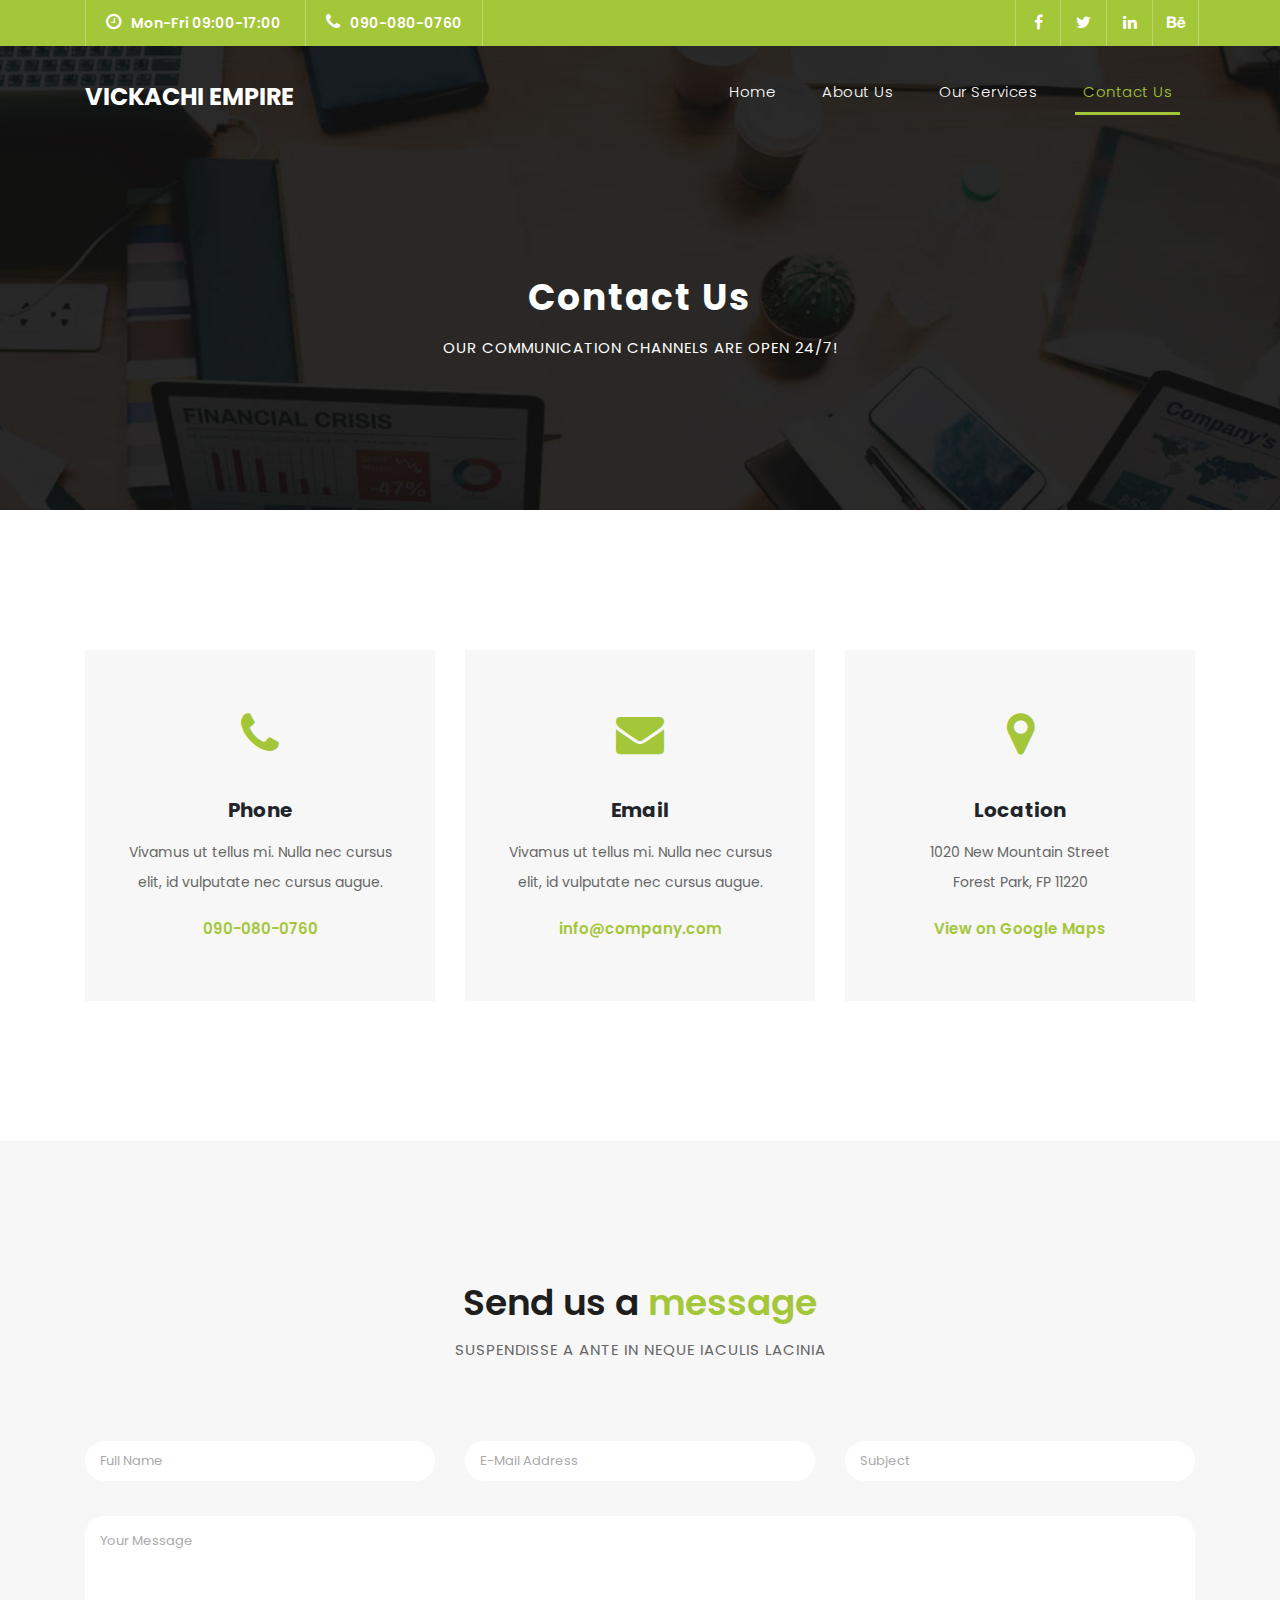
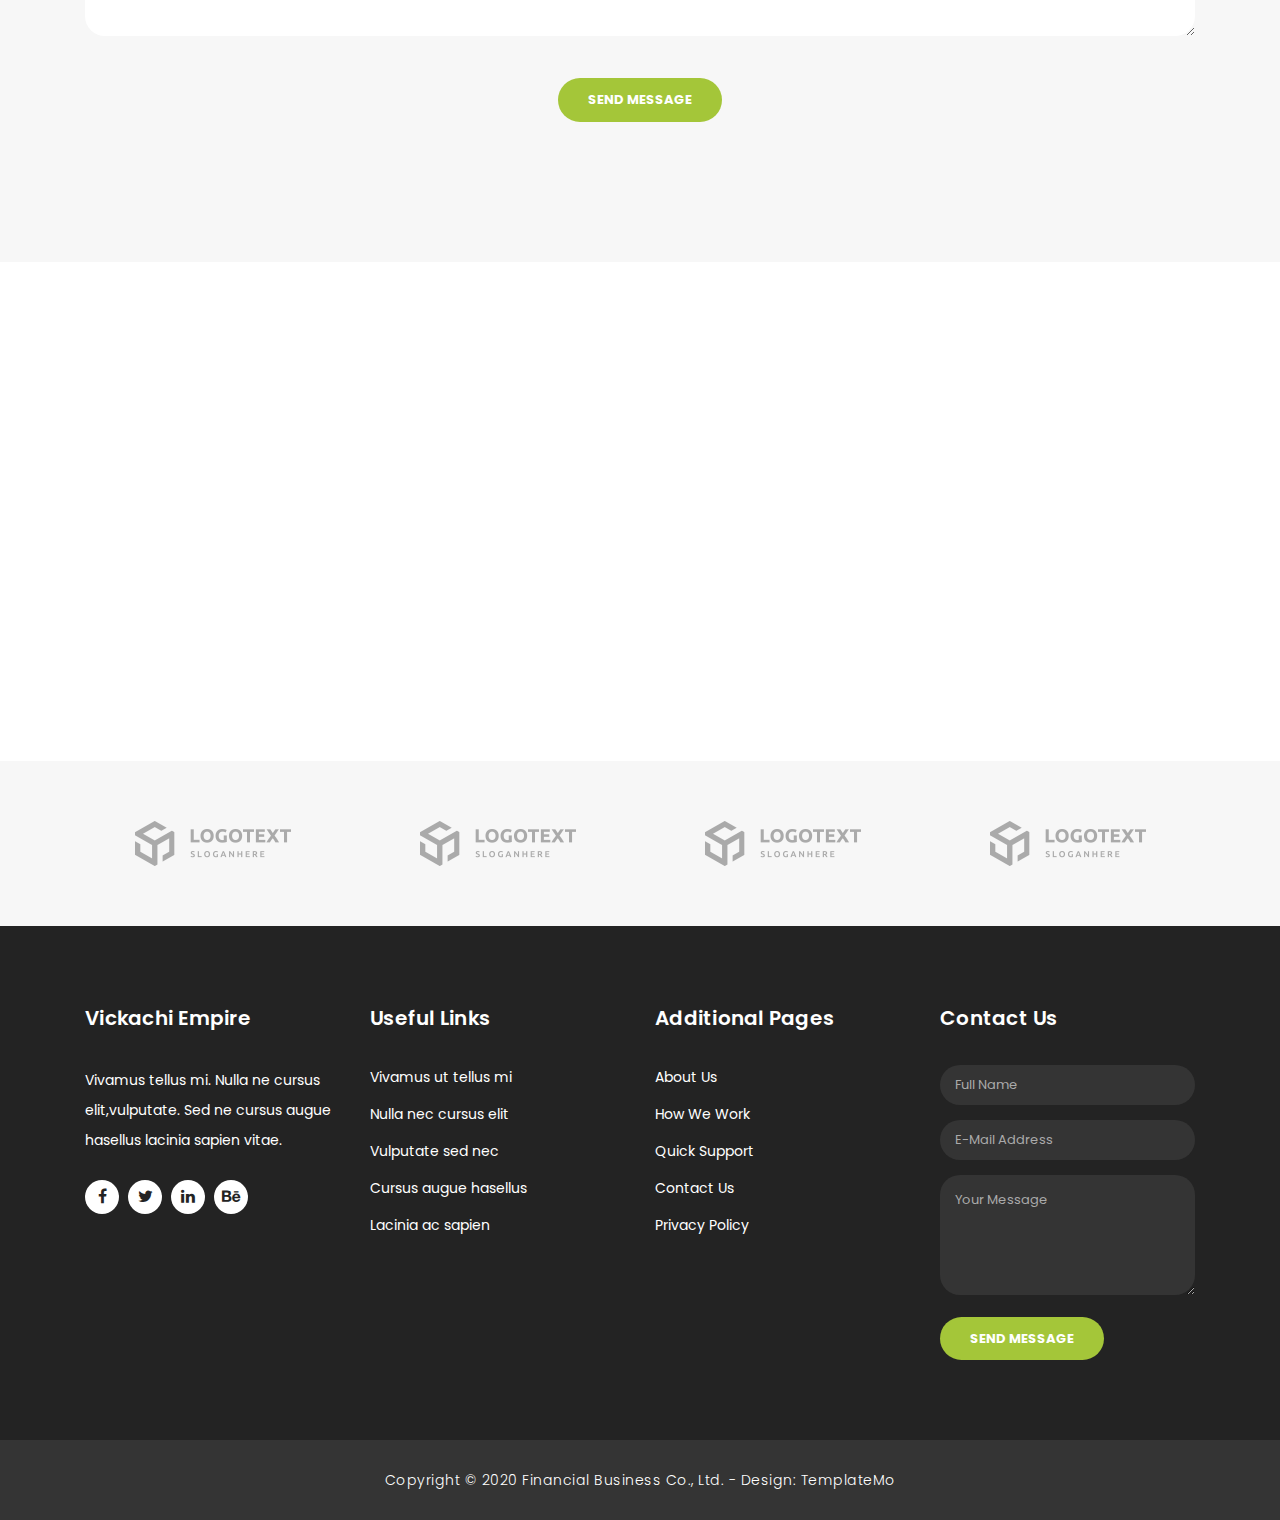
<file: contact.html>
<!DOCTYPE html>
<html lang="en">
  <head>
    <meta charset="utf-8" />
    <meta
      name="viewport"
      content="width=device-width, initial-scale=1, shrink-to-fit=no"
    />
    <meta name="description" content="" />
    <meta name="author" content="TemplateMo" />
    <link
      href="https://fonts.googleapis.com/css?family=Poppins:100,200,300,400,500,600,700,800,900&display=swap"
      rel="stylesheet"
    />

    <title>Vickachi Empire - Contact Page</title>

    <!-- Bootstrap core CSS -->
    <link href="vendor/bootstrap/css/bootstrap.min.css" rel="stylesheet" />

    <!-- Additional CSS Files -->
    <link rel="stylesheet" href="assets/css/fontawesome.css" />
    <link rel="stylesheet" href="assets/css/templatemo-finance-business.css" />
    <link rel="stylesheet" href="assets/css/owl.css" />
    <!--

Vickachi Empire TemplateMo

https://templatemo.com/tm-545-finance-business

-->
  </head>

  <body>
    <!-- ***** Preloader Start ***** -->
    <div id="preloader">
      <div class="jumper">
        <div></div>
        <div></div>
        <div></div>
      </div>
    </div>
    <!-- ***** Preloader End ***** -->

    <!-- Header -->
    <div class="sub-header">
      <div class="container">
        <div class="row">
          <div class="col-md-8 col-xs-12">
            <ul class="left-info">
              <li>
                <a href="#"><i class="fa fa-clock-o"></i>Mon-Fri 09:00-17:00</a>
              </li>
              <li>
                <a href="#"><i class="fa fa-phone"></i>090-080-0760</a>
              </li>
            </ul>
          </div>
          <div class="col-md-4">
            <ul class="right-icons">
              <li>
                <a href="#"><i class="fa fa-facebook"></i></a>
              </li>
              <li>
                <a href="#"><i class="fa fa-twitter"></i></a>
              </li>
              <li>
                <a href="#"><i class="fa fa-linkedin"></i></a>
              </li>
              <li>
                <a href="#"><i class="fa fa-behance"></i></a>
              </li>
            </ul>
          </div>
        </div>
      </div>
    </div>

    <header class="">
      <nav class="navbar navbar-expand-lg">
        <div class="container">
          <a class="navbar-brand" href="index.html"><h2>Vickachi Empire</h2></a>
          <button
            class="navbar-toggler"
            type="button"
            data-toggle="collapse"
            data-target="#navbarResponsive"
            aria-controls="navbarResponsive"
            aria-expanded="false"
            aria-label="Toggle navigation"
          >
            <span class="navbar-toggler-icon"></span>
          </button>
          <div class="collapse navbar-collapse" id="navbarResponsive">
            <ul class="navbar-nav ml-auto">
              <li class="nav-item">
                <a class="nav-link" href="index.html"
                  >Home
                  <span class="sr-only">(current)</span>
                </a>
              </li>
              <li class="nav-item">
                <a class="nav-link" href="about.html">About Us</a>
              </li>
              <li class="nav-item">
                <a class="nav-link" href="services.html">Our Services</a>
              </li>
              <li class="nav-item active">
                <a class="nav-link" href="contact.html">Contact Us</a>
              </li>
              <!-- <li class="nav-item">
                <a class="nav-link" href="one-page.html">One Page</a>
              </li> -->
            </ul>
          </div>
        </div>
      </nav>
    </header>

    <!-- Page Content -->
    <div class="page-heading header-text">
      <div class="container">
        <div class="row">
          <div class="col-md-12">
            <h1>Contact Us</h1>
            <span>Our communication channels are open 24/7!</span>
          </div>
        </div>
      </div>
    </div>

    <div class="contact-information">
      <div class="container">
        <div class="row">
          <div class="col-md-4">
            <div class="contact-item">
              <i class="fa fa-phone"></i>
              <h4>Phone</h4>
              <p>
                Vivamus ut tellus mi. Nulla nec cursus elit, id vulputate nec
                cursus augue.
              </p>
              <a href="#">090-080-0760</a>
            </div>
          </div>
          <div class="col-md-4">
            <div class="contact-item">
              <i class="fa fa-envelope"></i>
              <h4>Email</h4>
              <p>
                Vivamus ut tellus mi. Nulla nec cursus elit, id vulputate nec
                cursus augue.
              </p>
              <a href="#">info@company.com</a>
            </div>
          </div>
          <div class="col-md-4">
            <div class="contact-item">
              <i class="fa fa-map-marker"></i>
              <h4>Location</h4>
              <p>1020 New Mountain Street<br />Forest Park, FP 11220</p>
              <a href="#">View on Google Maps</a>
            </div>
          </div>
        </div>
      </div>
    </div>

    <div class="callback-form contact-us">
      <div class="container">
        <div class="row">
          <div class="col-md-12">
            <div class="section-heading">
              <h2>Send us a <em>message</em></h2>
              <span>Suspendisse a ante in neque iaculis lacinia</span>
            </div>
          </div>
          <div class="col-md-12">
            <div class="contact-form">
              <form id="contact" action="" method="get">
                <div class="row">
                  <div class="col-lg-4 col-md-12 col-sm-12">
                    <fieldset>
                      <input
                        name="name"
                        type="text"
                        class="form-control"
                        id="name"
                        placeholder="Full Name"
                        required=""
                      />
                    </fieldset>
                  </div>
                  <div class="col-lg-4 col-md-12 col-sm-12">
                    <fieldset>
                      <input
                        name="email"
                        type="text"
                        class="form-control"
                        id="email"
                        pattern="[^ @]*@[^ @]*"
                        placeholder="E-Mail Address"
                        required=""
                      />
                    </fieldset>
                  </div>
                  <div class="col-lg-4 col-md-12 col-sm-12">
                    <fieldset>
                      <input
                        name="subject"
                        type="text"
                        class="form-control"
                        id="subject"
                        placeholder="Subject"
                        required=""
                      />
                    </fieldset>
                  </div>
                  <div class="col-lg-12">
                    <fieldset>
                      <textarea
                        name="message"
                        rows="6"
                        class="form-control"
                        id="message"
                        placeholder="Your Message"
                        required=""
                      ></textarea>
                    </fieldset>
                  </div>
                  <div class="col-lg-12">
                    <fieldset>
                      <button
                        type="submit"
                        id="form-submit"
                        class="filled-button"
                      >
                        Send Message
                      </button>
                    </fieldset>
                  </div>
                </div>
              </form>
            </div>
          </div>
        </div>
      </div>
    </div>

    <div id="map">
      <!-- How to change your own map point
	1. Go to Google Maps
	2. Click on your location point
	3. Click "Share" and choose "Embed map" tab
	4. Copy only URL and paste it within the src="" field below
-->
      <iframe
        src="https://maps.google.com/maps?q=Av.+Lúcio+Costa,+Rio+de+Janeiro+-+RJ,+Brazil&t=&z=13&ie=UTF8&iwloc=&output=embed"
        width="100%"
        height="500px"
        frameborder="0"
        style="border: 0"
        allowfullscreen
      ></iframe>
    </div>

    <div class="partners contact-partners">
      <div class="container">
        <div class="row">
          <div class="col-md-12">
            <div class="owl-partners owl-carousel">
              <div class="partner-item">
                <img src="assets/images/client-01.png" alt="" />
              </div>
            </div>
          </div>
        </div>
      </div>
    </div>

    <!-- Footer Starts Here -->
    <footer>
      <div class="container">
        <div class="row">
          <div class="col-md-3 footer-item">
            <h4>Vickachi Empire</h4>
            <p>
              Vivamus tellus mi. Nulla ne cursus elit,vulputate. Sed ne cursus
              augue hasellus lacinia sapien vitae.
            </p>
            <ul class="social-icons">
              <li>
                <a
                  rel="nofollow"
                  href="https://fb.com/templatemo"
                  target="_blank"
                  ><i class="fa fa-facebook"></i
                ></a>
              </li>
              <li>
                <a href="#"><i class="fa fa-twitter"></i></a>
              </li>
              <li>
                <a href="#"><i class="fa fa-linkedin"></i></a>
              </li>
              <li>
                <a href="#"><i class="fa fa-behance"></i></a>
              </li>
            </ul>
          </div>
          <div class="col-md-3 footer-item">
            <h4>Useful Links</h4>
            <ul class="menu-list">
              <li><a href="#">Vivamus ut tellus mi</a></li>
              <li><a href="#">Nulla nec cursus elit</a></li>
              <li><a href="#">Vulputate sed nec</a></li>
              <li><a href="#">Cursus augue hasellus</a></li>
              <li><a href="#">Lacinia ac sapien</a></li>
            </ul>
          </div>
          <div class="col-md-3 footer-item">
            <h4>Additional Pages</h4>
            <ul class="menu-list">
              <li><a href="#">About Us</a></li>
              <li><a href="#">How We Work</a></li>
              <li><a href="#">Quick Support</a></li>
              <li><a href="#">Contact Us</a></li>
              <li><a href="#">Privacy Policy</a></li>
            </ul>
          </div>
          <div class="col-md-3 footer-item last-item">
            <h4>Contact Us</h4>
            <div class="contact-form">
              <form id="contact footer-contact" action="" method="post">
                <div class="row">
                  <div class="col-lg-12 col-md-12 col-sm-12">
                    <fieldset>
                      <input
                        name="name"
                        type="text"
                        class="form-control"
                        id="name"
                        placeholder="Full Name"
                        required=""
                      />
                    </fieldset>
                  </div>
                  <div class="col-lg-12 col-md-12 col-sm-12">
                    <fieldset>
                      <input
                        name="email"
                        type="text"
                        class="form-control"
                        id="email"
                        pattern="[^ @]*@[^ @]*"
                        placeholder="E-Mail Address"
                        required=""
                      />
                    </fieldset>
                  </div>
                  <div class="col-lg-12">
                    <fieldset>
                      <textarea
                        name="message"
                        rows="6"
                        class="form-control"
                        id="message"
                        placeholder="Your Message"
                        required=""
                      ></textarea>
                    </fieldset>
                  </div>
                  <div class="col-lg-12">
                    <fieldset>
                      <button
                        type="submit"
                        id="form-submit"
                        class="filled-button"
                      >
                        Send Message
                      </button>
                    </fieldset>
                  </div>
                </div>
              </form>
            </div>
          </div>
        </div>
      </div>
    </footer>

    <div class="sub-footer">
      <div class="container">
        <div class="row">
          <div class="col-md-12">
            <p>
              Copyright &copy; 2020 Financial Business Co., Ltd. - Design:
              <a
                rel="nofollow noopener"
                href="https://templatemo.com"
                target="_blank"
                >TemplateMo</a
              >
            </p>
          </div>
        </div>
      </div>
    </div>

    <!-- Bootstrap core JavaScript -->
    <script src="vendor/jquery/jquery.min.js"></script>
    <script src="vendor/bootstrap/js/bootstrap.bundle.min.js"></script>

    <!-- Additional Scripts -->
    <script src="assets/js/custom.js"></script>
    <script src="assets/js/owl.js"></script>
    <script src="assets/js/slick.js"></script>
    <script src="assets/js/accordions.js"></script>

    <script language="text/Javascript">
      cleared[0] = cleared[1] = cleared[2] = 0; //set a cleared flag for each field
      function clearField(t) {
        //declaring the array outside of the
        if (!cleared[t.id]) {
          // function makes it static and global
          cleared[t.id] = 1; // you could use true and false, but that's more typing
          t.value = ""; // with more chance of typos
          t.style.color = "#fff";
        }
      }
    </script>
  </body>
</html>
</file>
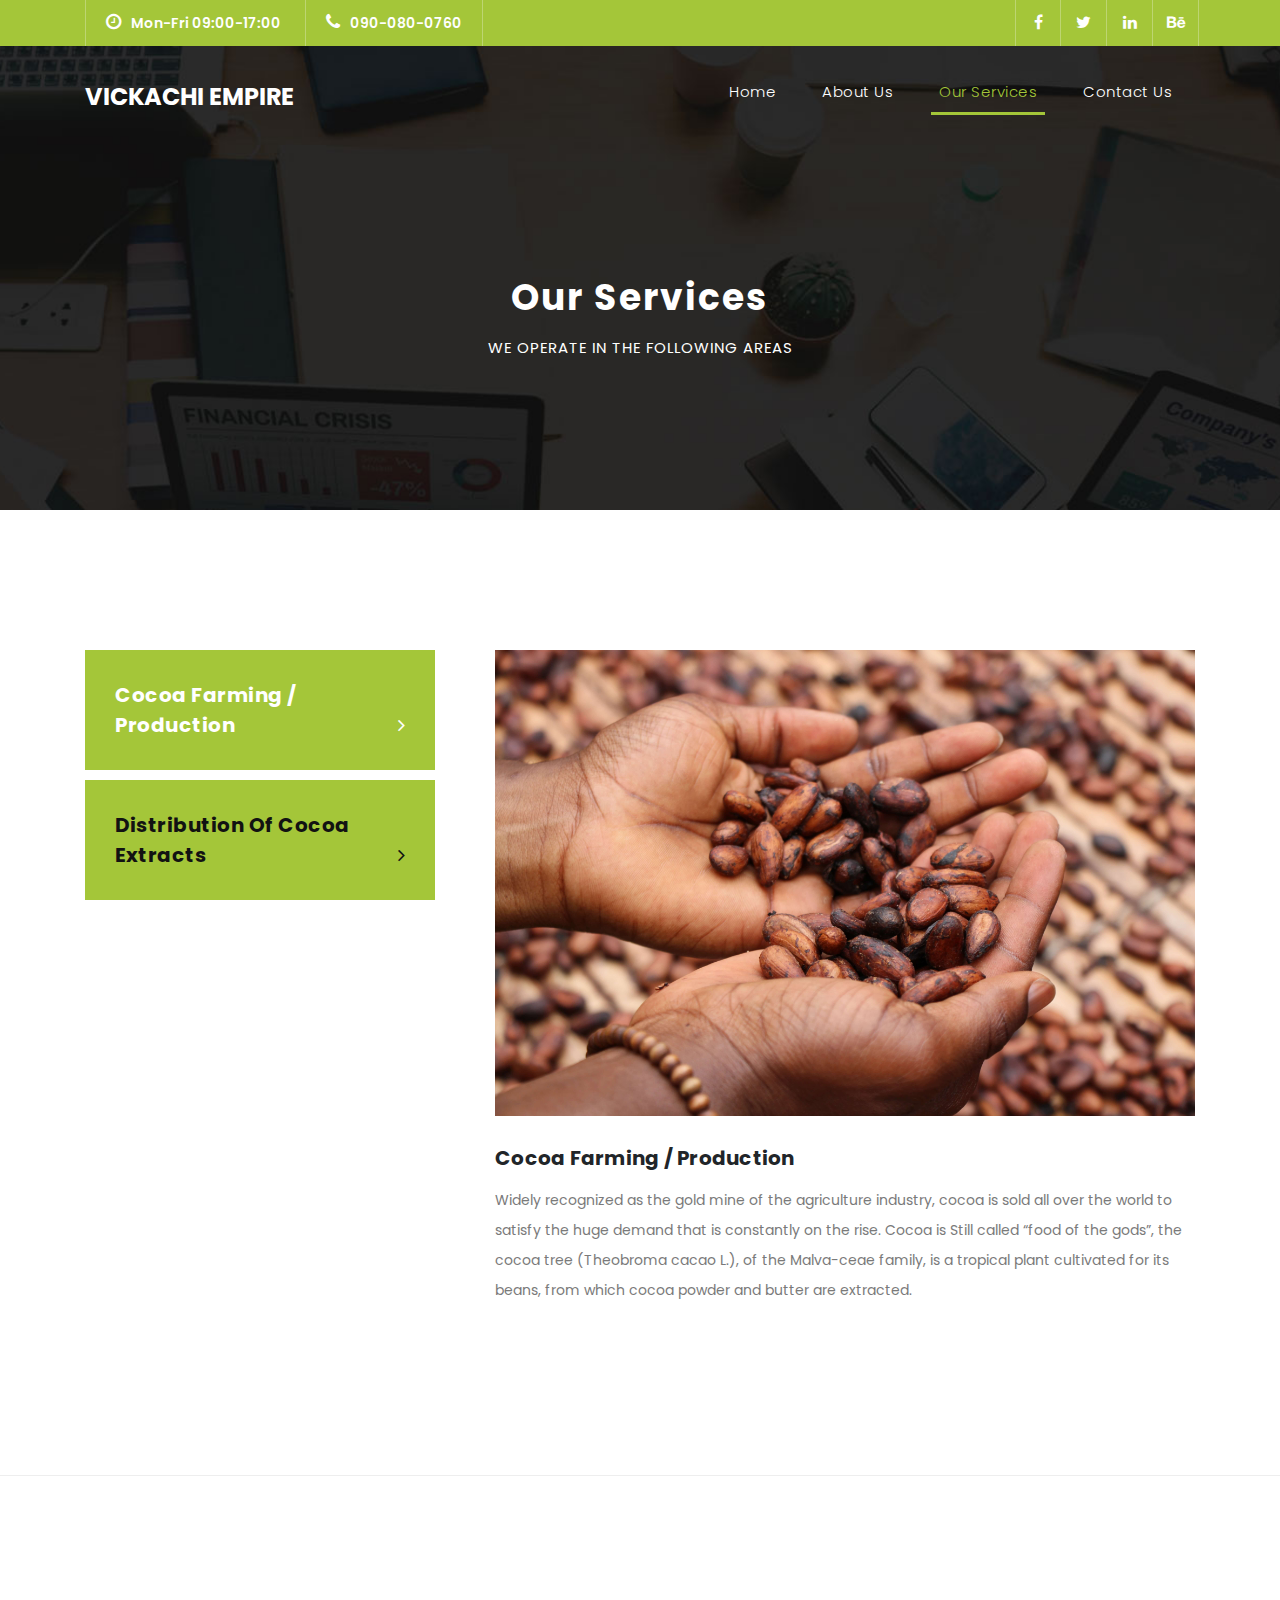
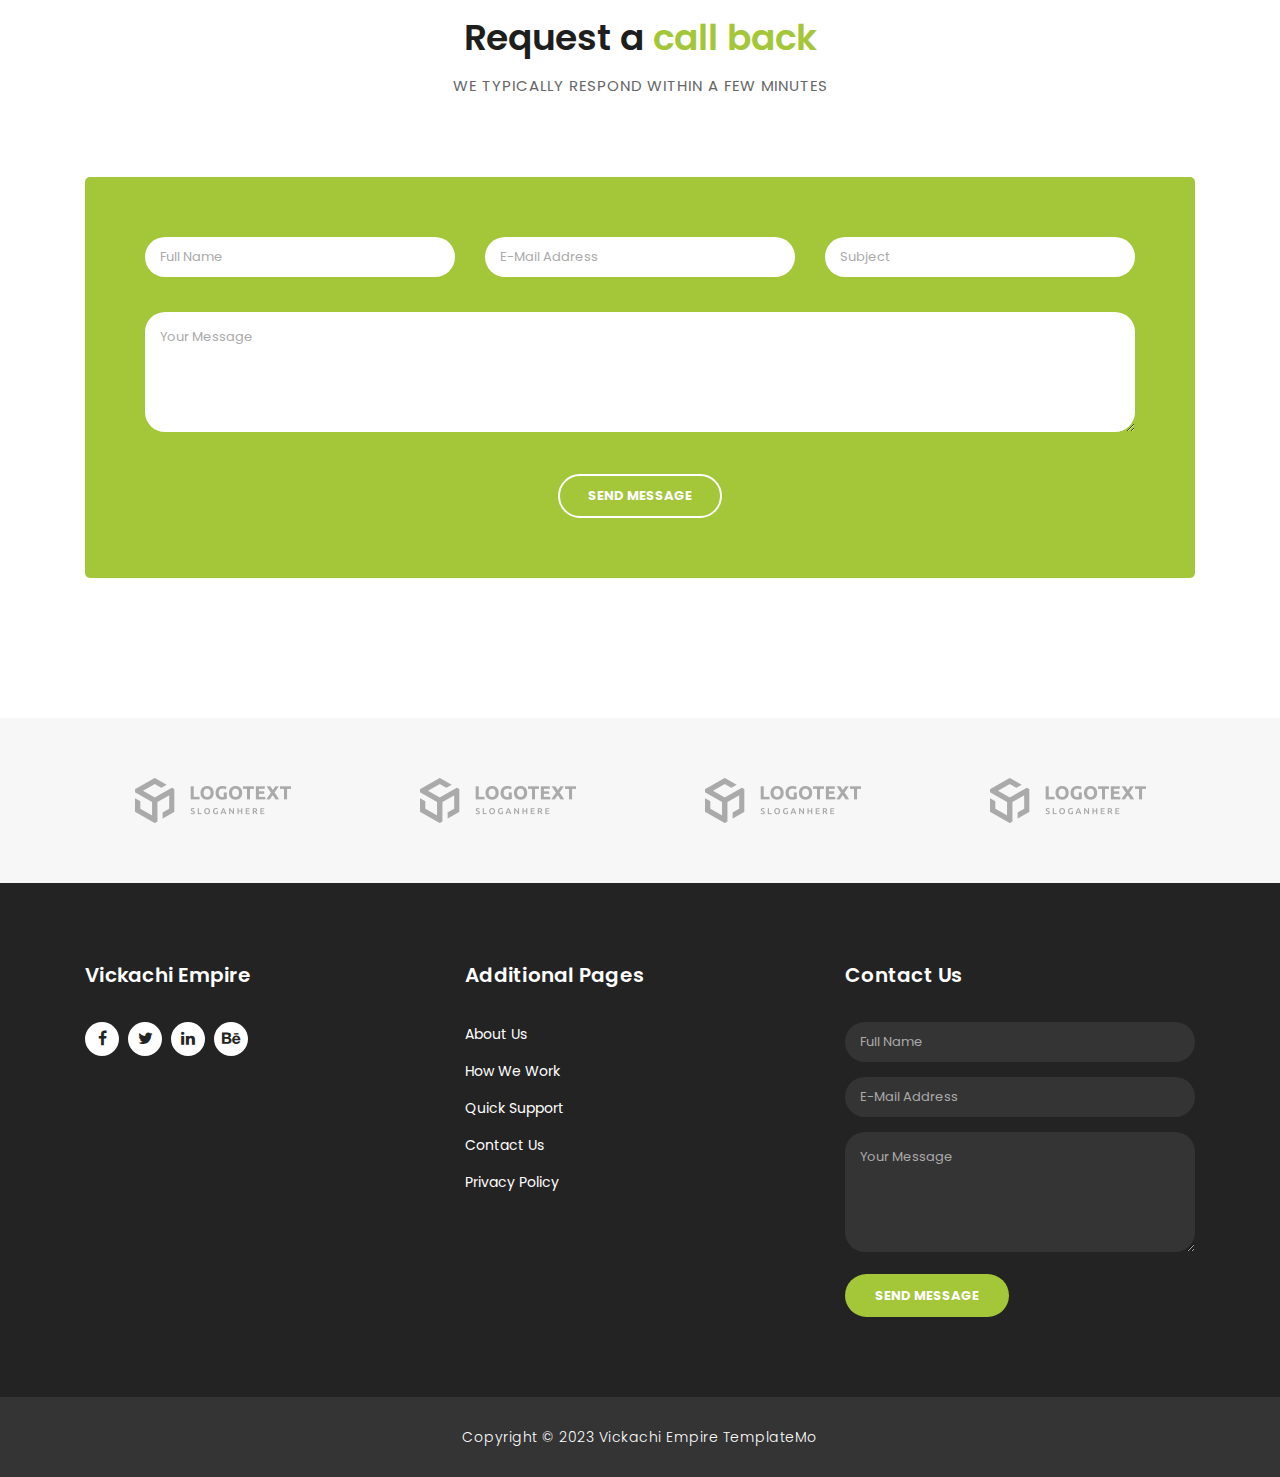
<file: services.html>
<!DOCTYPE html>
<html lang="en">
  <head>
    <meta charset="utf-8" />
    <meta
      name="viewport"
      content="width=device-width, initial-scale=1, shrink-to-fit=no"
    />
    <meta name="description" content="" />
    <meta name="author" content="TemplateMo" />
    <link
      href="https://fonts.googleapis.com/css?family=Poppins:100,200,300,400,500,600,700,800,900&display=swap"
      rel="stylesheet"
    />

    <title>Vickachi Empire - Services</title>

    <!-- Bootstrap core CSS -->
    <link href="vendor/bootstrap/css/bootstrap.min.css" rel="stylesheet" />

    <!-- Additional CSS Files -->
    <link rel="stylesheet" href="assets/css/fontawesome.css" />
    <link rel="stylesheet" href="assets/css/templatemo-finance-business.css" />
    <link rel="stylesheet" href="assets/css/owl.css" />
    <!--

Vickachi Empire TemplateMo

https://templatemo.com/tm-545-finance-business

-->
  </head>

  <body>
    <!-- ***** Preloader Start ***** -->
    <div id="preloader">
      <div class="jumper">
        <div></div>
        <div></div>
        <div></div>
      </div>
    </div>
    <!-- ***** Preloader End ***** -->

    <!-- Header -->
    <div class="sub-header">
      <div class="container">
        <div class="row">
          <div class="col-md-8 col-xs-12">
            <ul class="left-info">
              <li>
                <a href="#"><i class="fa fa-clock-o"></i>Mon-Fri 09:00-17:00</a>
              </li>
              <li>
                <a href="#"><i class="fa fa-phone"></i>090-080-0760</a>
              </li>
            </ul>
          </div>
          <div class="col-md-4">
            <ul class="right-icons">
              <li>
                <a href="#"><i class="fa fa-facebook"></i></a>
              </li>
              <li>
                <a href="#"><i class="fa fa-twitter"></i></a>
              </li>
              <li>
                <a href="#"><i class="fa fa-linkedin"></i></a>
              </li>
              <li>
                <a href="#"><i class="fa fa-behance"></i></a>
              </li>
            </ul>
          </div>
        </div>
      </div>
    </div>

    <header class="">
      <nav class="navbar navbar-expand-lg">
        <div class="container">
          <a class="navbar-brand" href="index.html"><h2>Vickachi Empire</h2></a>
          <button
            class="navbar-toggler"
            type="button"
            data-toggle="collapse"
            data-target="#navbarResponsive"
            aria-controls="navbarResponsive"
            aria-expanded="false"
            aria-label="Toggle navigation"
          >
            <span class="navbar-toggler-icon"></span>
          </button>
          <div class="collapse navbar-collapse" id="navbarResponsive">
            <ul class="navbar-nav ml-auto">
              <li class="nav-item">
                <a class="nav-link" href="index.html"
                  >Home
                  <span class="sr-only">(current)</span>
                </a>
              </li>
              <li class="nav-item">
                <a class="nav-link" href="about.html">About Us</a>
              </li>
              <li class="nav-item active">
                <a class="nav-link" href="services.html">Our Services</a>
              </li>
              <li class="nav-item">
                <a class="nav-link" href="contact.html">Contact Us</a>
              </li>
              <!-- <li class="nav-item">
                <a class="nav-link" href="one-page.html">One Page</a>
              </li> -->
            </ul>
          </div>
        </div>
      </nav>
    </header>

    <!-- Page Content -->
    <div class="page-heading header-text">
      <div class="container">
        <div class="row">
          <div class="col-md-12">
            <h1>Our Services</h1>
            <span>We operate in the following areas</span>
          </div>
        </div>
      </div>
    </div>

    <div class="single-services">
      <div class="container">
        <div class="row" id="tabs">
          <div class="col-md-4">
            <ul>
              <li>
                <a href="#tabs-1"
                  >Cocoa Farming / Production<i class="fa fa-angle-right"></i
                ></a>
              </li>
              <li>
                <a href="#tabs-2">
                  Distribution of Cocoa extracts<i class="fa fa-angle-right"></i
                ></a>
              </li>
            </ul>
          </div>
          <div class="col-md-8">
            <section class="tabs-content">
              <article id="tabs-1">
                <img src="assets/img/hero-1.jpg" alt="" />
                <h4>Cocoa Farming / Production</h4>
                <p>
                  Widely recognized as the gold mine of the agriculture
                  industry, cocoa is sold all over the world to satisfy the huge
                  demand that is constantly on the rise. Cocoa is Still called
                  “food of the gods”, the cocoa tree (Theobroma cacao L.), of
                  the Malva-ceae family, is a tropical plant cultivated for its
                  beans, from which cocoa powder and butter are extracted.
                  <br /><br />
                </p>
              </article>
              <article id="tabs-2">
                <img src="assets/img/services-3.jpg" alt="" />
                <h4>Cocoa Distribution both locally and through exportation</h4>
                <p>
                  Vic-kachi empire business ventures is going to operate a
                  standard and licensed cocoa export whose product will not only
                  be sold in Nigeria but also globally to countries like neither
                  land, Europe, America etc.... We are in the cocoa export line
                  of business to make profits and also to give our business
                  partners value for their money and we are going to do all that
                  is permitted by the law of the federal republic of Nigeria to
                  achieve our corporate goals.
                  <br /><br />Our product is simply cocoa bean; we are in the
                  cocoa bean exportation line of business to produce quality
                  cocoa in commercial quantities for manufacturing companies
                  that are into the production of chocolate products, skin care
                  products, health products and repellants et al.
                </p>
              </article>
            </section>
          </div>
        </div>
      </div>
    </div>

    <div class="callback-form callback-services">
      <div class="container">
        <div class="row">
          <div class="col-md-12">
            <div class="section-heading">
              <h2>Request a <em>call back</em></h2>
              <span>We typically respond within a few minutes</span>
            </div>
          </div>
          <div class="col-md-12">
            <div class="contact-form">
              <form id="contact" action="" method="post">
                <div class="row">
                  <div class="col-lg-4 col-md-12 col-sm-12">
                    <fieldset>
                      <input
                        name="name"
                        type="text"
                        class="form-control"
                        id="name"
                        placeholder="Full Name"
                        required=""
                      />
                    </fieldset>
                  </div>
                  <div class="col-lg-4 col-md-12 col-sm-12">
                    <fieldset>
                      <input
                        name="email"
                        type="text"
                        class="form-control"
                        id="email"
                        pattern="[^ @]*@[^ @]*"
                        placeholder="E-Mail Address"
                        required=""
                      />
                    </fieldset>
                  </div>
                  <div class="col-lg-4 col-md-12 col-sm-12">
                    <fieldset>
                      <input
                        name="subject"
                        type="text"
                        class="form-control"
                        id="subject"
                        placeholder="Subject"
                        required=""
                      />
                    </fieldset>
                  </div>
                  <div class="col-lg-12">
                    <fieldset>
                      <textarea
                        name="message"
                        rows="6"
                        class="form-control"
                        id="message"
                        placeholder="Your Message"
                        required=""
                      ></textarea>
                    </fieldset>
                  </div>
                  <div class="col-lg-12">
                    <fieldset>
                      <button
                        type="submit"
                        id="form-submit"
                        class="border-button"
                      >
                        Send Message
                      </button>
                    </fieldset>
                  </div>
                </div>
              </form>
            </div>
          </div>
        </div>
      </div>
    </div>

    <div class="partners">
      <div class="container">
        <div class="row">
          <div class="col-md-12">
            <div class="owl-partners owl-carousel">
              <div class="partner-item">
                <img src="assets/images/client-01.png" alt="" />
              </div>
            </div>
          </div>
        </div>
      </div>
    </div>

    <!-- Footer Starts Here -->
    <footer>
      <div class="container">
        <div class="row">
          <div class="col-md-4 footer-item">
            <h4>Vickachi Empire</h4>

            <ul class="social-icons">
              <li>
                <a
                  rel="nofollow"
                  href="https://fb.com/templatemo"
                  target="_blank"
                  ><i class="fa fa-facebook"></i
                ></a>
              </li>
              <li>
                <a href="#"><i class="fa fa-twitter"></i></a>
              </li>
              <li>
                <a href="#"><i class="fa fa-linkedin"></i></a>
              </li>
              <li>
                <a href="#"><i class="fa fa-behance"></i></a>
              </li>
            </ul>
          </div>

          <div class="col-md-4 footer-item">
            <h4>Additional Pages</h4>
            <ul class="menu-list">
              <li><a href="#">About Us</a></li>
              <li><a href="#">How We Work</a></li>
              <li><a href="#">Quick Support</a></li>
              <li><a href="#">Contact Us</a></li>
              <li><a href="#">Privacy Policy</a></li>
            </ul>
          </div>
          <div class="col-md-4 footer-item last-item">
            <h4>Contact Us</h4>
            <div class="contact-form">
              <form id="contact footer-contact" action="" method="post">
                <div class="row">
                  <div class="col-lg-12 col-md-12 col-sm-12">
                    <fieldset>
                      <input
                        name="name"
                        type="text"
                        class="form-control"
                        id="name"
                        placeholder="Full Name"
                        required=""
                      />
                    </fieldset>
                  </div>
                  <div class="col-lg-12 col-md-12 col-sm-12">
                    <fieldset>
                      <input
                        name="email"
                        type="text"
                        class="form-control"
                        id="email"
                        pattern="[^ @]*@[^ @]*"
                        placeholder="E-Mail Address"
                        required=""
                      />
                    </fieldset>
                  </div>
                  <div class="col-lg-12">
                    <fieldset>
                      <textarea
                        name="message"
                        rows="6"
                        class="form-control"
                        id="message"
                        placeholder="Your Message"
                        required=""
                      ></textarea>
                    </fieldset>
                  </div>
                  <div class="col-lg-12">
                    <fieldset>
                      <button
                        type="submit"
                        id="form-submit"
                        class="filled-button"
                      >
                        Send Message
                      </button>
                    </fieldset>
                  </div>
                </div>
              </form>
            </div>
          </div>
        </div>
      </div>
    </footer>

    <div class="sub-footer">
      <div class="container">
        <div class="row">
          <div class="col-md-12">
            <p>
              Copyright &copy; 2023 Vickachi Empire
              <a
                rel="nofollow noopener"
                href="https://templatemo.com"
                target="_blank"
                >TemplateMo</a
              >
            </p>
          </div>
        </div>
      </div>
    </div>

    <!-- Bootstrap core JavaScript -->
    <script src="vendor/jquery/jquery.min.js"></script>
    <script src="vendor/bootstrap/js/bootstrap.bundle.min.js"></script>

    <!-- Additional Scripts -->
    <script src="assets/js/custom.js"></script>
    <script src="assets/js/owl.js"></script>
    <script src="assets/js/slick.js"></script>
    <script src="assets/js/accordions.js"></script>

    <script language="text/Javascript">
      cleared[0] = cleared[1] = cleared[2] = 0; //set a cleared flag for each field
      function clearField(t) {
        //declaring the array outside of the
        if (!cleared[t.id]) {
          // function makes it static and global
          cleared[t.id] = 1; // you could use true and false, but that's more typing
          t.value = ""; // with more chance of typos
          t.style.color = "#fff";
        }
      }
    </script>
  </body>
</html>
</file>
<file: assets/css/templatemo-finance-business.css>
/* 

TemplateMo - Vickachi Empire

https://templatemo.com/tm-545-finance-business

*/

body {
  font-family: "Poppins", sans-serif;
  overflow-x: hidden;
  text-rendering: optimizeLegibility;
  -webkit-font-smoothing: antialiased;
  -moz-osx-font-smoothing: grayscale;
}
p {
  margin-bottom: 0px;
  font-size: 14px;
  color: #666666;
  line-height: 30px;
}
a {
  text-decoration: none !important;
}
ul {
  padding: 0;
  margin: 0;
  list-style: none;
}

h1,
h2,
h3,
h4,
h5,
h6 {
  margin: 0px;
}

a.filled-button {
  background-color: #a4c639;
  color: #fff;
  font-size: 13px;
  text-transform: uppercase;
  font-weight: 700;
  padding: 12px 30px;
  border-radius: 30px;
  display: inline-block;
  transition: all 0.3s;
}

a.filled-button:hover {
  background-color: #fff;
  color: #a4c639;
}

a.border-button {
  background-color: transparent;
  color: #fff;
  border: 2px solid #fff;
  font-size: 13px;
  text-transform: uppercase;
  font-weight: 700;
  padding: 10px 28px;
  border-radius: 30px;
  display: inline-block;
  transition: all 0.3s;
}

a.border-button:hover {
  background-color: #fff;
  color: #a4c639;
}

.section-heading {
  text-align: center;
  margin-bottom: 80px;
}

.section-heading h2 {
  font-size: 36px;
  font-weight: 600;
  color: #1e1e1e;
}

.section-heading em {
  font-style: normal;
  color: #a4c639;
}

.section-heading span {
  display: block;
  margin-top: 15px;
  text-transform: uppercase;
  font-size: 15px;
  color: #666;
  letter-spacing: 1px;
}

#preloader {
  overflow: hidden;
  background: #a4c639;
  left: 0;
  right: 0;
  top: 0;
  bottom: 0;
  position: fixed;
  z-index: 9999999;
  color: #fff;
}

#preloader .jumper {
  left: 0;
  top: 0;
  right: 0;
  bottom: 0;
  display: block;
  position: absolute;
  margin: auto;
  width: 50px;
  height: 50px;
}

#preloader .jumper > div {
  background-color: #fff;
  width: 10px;
  height: 10px;
  border-radius: 100%;
  -webkit-animation-fill-mode: both;
  animation-fill-mode: both;
  position: absolute;
  opacity: 0;
  width: 50px;
  height: 50px;
  -webkit-animation: jumper 1s 0s linear infinite;
  animation: jumper 1s 0s linear infinite;
}

#preloader .jumper > div:nth-child(2) {
  -webkit-animation-delay: 0.33333s;
  animation-delay: 0.33333s;
}

#preloader .jumper > div:nth-child(3) {
  -webkit-animation-delay: 0.66666s;
  animation-delay: 0.66666s;
}

@-webkit-keyframes jumper {
  0% {
    opacity: 0;
    -webkit-transform: scale(0);
    transform: scale(0);
  }
  5% {
    opacity: 1;
  }
  100% {
    -webkit-transform: scale(1);
    transform: scale(1);
    opacity: 0;
  }
}

@keyframes jumper {
  0% {
    opacity: 0;
    -webkit-transform: scale(0);
    transform: scale(0);
  }
  5% {
    opacity: 1;
  }
  100% {
    opacity: 0;
  }
}

/* Sub Header Style */

.sub-header {
  background-color: #a4c639;
  height: 46px;
  line-height: 46px;
}

.sub-header ul li {
  display: inline-block;
}

.sub-header ul.left-info li {
  border-left: 1px solid rgba(250, 250, 250, 0.3);
  padding: 0px 20px;
}

.sub-header ul.left-info li:last-child {
  border-right: 1px solid rgba(250, 250, 250, 0.3);
}

.sub-header ul.left-info li i {
  margin-right: 10px;
  font-size: 18px;
}

.sub-header ul.left-info li a {
  color: #fff;
  font-size: 14px;
  font-weight: 600;
}

.sub-header ul.right-icons {
  float: right;
}

.sub-header ul.right-icons li {
  margin-right: -4px;
  width: 46px;
  display: inline-block;
  text-align: center;
  border-right: 1px solid rgba(250, 250, 250, 0.3);
}

.sub-header ul.right-icons li:first-child {
  border-left: 1px solid rgba(250, 250, 250, 0.3);
}

.sub-header ul.right-icons li a {
  color: #fff;
  transition: all 0.3s;
}

.sub-header ul.right-icons li a:hover {
  opacity: 0.75;
}

/* Header Style */
header {
  position: absolute;
  z-index: 99999;
  width: 100%;
  background-color: transparent !important;
  height: 80px;
  -webkit-transition: all 0.3s ease-in-out 0s;
  -moz-transition: all 0.3s ease-in-out 0s;
  -o-transition: all 0.3s ease-in-out 0s;
  transition: all 0.3s ease-in-out 0s;
}
header .navbar {
  padding: 20px 0px;
}
.background-header .navbar {
  padding: 10px 0px;
}
.background-header {
  top: 0;
  position: fixed;
  background-color: #fff !important;
  box-shadow: 0px 1px 10px rgba(0, 0, 0, 0.1);
}
.background-header .navbar-brand h2 {
  color: #a4c639 !important;
}
.background-header .navbar-nav a.nav-link {
  color: #1e1e1e !important;
}
.background-header .navbar-nav .nav-link:hover,
.background-header .navbar-nav .active > .nav-link,
.background-header .navbar-nav .nav-link.current,
.background-header .navbar-nav .nav-link.show,
.background-header .navbar-nav .show > .nav-link {
  color: #a4c639 !important;
}
.navbar .navbar-brand {
  float: left;
  margin-top: 12px;
  outline: none;
}
.navbar .navbar-brand h2 {
  color: #fff;
  text-transform: uppercase;
  font-size: 24px;
  font-weight: 700;
  -webkit-transition: all 0.3s ease 0s;
  -moz-transition: all 0.3s ease 0s;
  -o-transition: all 0.3s ease 0s;
  transition: all 0.3s ease 0s;
}
.navbar .navbar-brand h2 em {
  font-style: normal;
  font-size: 16px;
}
#navbarResponsive {
  z-index: 999;
}
.navbar-collapse {
  text-align: center;
}
.navbar .navbar-nav .nav-item {
  margin: 0px 15px;
}
.navbar .navbar-nav a.nav-link {
  text-transform: capitalize;
  font-size: 15px;
  font-weight: 300;
  letter-spacing: 0.5px;
  color: #fff;
  transition: all 0.5s;
  margin-top: 5px;
}
.navbar .navbar-nav .nav-link:hover,
.navbar .navbar-nav .active > .nav-link,
.navbar .navbar-nav .nav-link.current,
.navbar .navbar-nav .nav-link.show,
.navbar .navbar-nav .show > .nav-link {
  color: #a4c639;
  border-bottom: 3px solid #a4c639;
}
.navbar .navbar-toggler-icon {
  background-image: none;
}
.navbar .navbar-toggler {
  border-color: #fff;
  background-color: #fff;
  height: 36px;
  outline: none;
  border-radius: 0px;
  position: absolute;
  right: 30px;
  top: 20px;
}
.navbar .navbar-toggler-icon:after {
  content: "\f0c9";
  color: #a4c639;
  font-size: 18px;
  line-height: 26px;
  font-family: "FontAwesome";
}

/* Banner Style */

.img-fill {
  width: 100%;
  display: block;
  overflow: hidden;
  position: relative;
  text-align: center;
}

.img-fill img {
  min-height: 100%;
  min-width: 100%;
  position: relative;
  display: inline-block;
  max-width: none;
}

*,
*:before,
*:after {
  -webkit-box-sizing: border-box;
  box-sizing: border-box;
  -webkit-font-smoothing: antialiased;
  -moz-osx-font-smoothing: grayscale;
}

.Grid1k {
  padding: 0 15px;
  max-width: 1200px;
  margin: auto;
}

.blocks-box,
.slick-slider {
  margin: 0;
  padding: 0 !important;
}

.slick-slide {
  float: left;
  padding: 0;
}

.Modern-Slider .item .img-fill {
  background-size: cover;
  background-position: center center;
  background-repeat: no-repeat;
  height: 95vh;
}

.Modern-Slider .item-1 .img-fill {
  background-image: url(../img/hero-2.jpg);
}

.Modern-Slider .item-2 .img-fill {
  background-image: url(../images/slide_02.jpg);
}

.Modern-Slider .item-3 .img-fill {
  background-image: url(../images/slide_03.jpg);
}

.Modern-Slider .NextArrow {
  position: absolute;
  top: 50%;
  right: 30px;
  border: 0 none;
  background-color: transparent;
  text-align: center;
  font-size: 36px;
  font-family: "FontAwesome";
  color: #fff;
  z-index: 5;
  outline: none;
  cursor: pointer;
}

.Modern-Slider .NextArrow:before {
  content: "\f105";
}

.Modern-Slider .PrevArrow {
  position: absolute;
  top: 50%;
  left: 30px;
  border: 0 none;
  background-color: transparent;
  text-align: center;
  font-size: 36px;
  font-family: "FontAwesome";
  color: #fff;
  z-index: 5;
  outline: none;
  cursor: pointer;
}

.Modern-Slider .PrevArrow:before {
  content: "\f104";
}

ul.slick-dots {
  display: none !important;
}

.Modern-Slider .text-content {
  text-align: left;
  width: 75%;
  position: absolute;
  top: 50%;
  left: 50%;
  transform: translate(-50%, -50%);
}
.Modern-Slider .hero-overlay{
  width: 100%;
  height: 100%;
  background-color: #23232373;
}

.Modern-Slider .item h6 {
  margin-bottom: 15px;
  font-size: 22px;
  text-transform: uppercase;
  font-weight: 700;
  letter-spacing: 1px;
  color: #a4c639;
  animation: fadeOutRight 1s both;
}

.Modern-Slider .item h4 {
  margin-bottom: 30px;
  text-transform: uppercase;
  font-size: 44px;
  font-weight: 700;
  letter-spacing: 2.5px;
  color: #fff;
  overflow: hidden;
  animation: fadeOutLeft 1s both;
}

.Modern-Slider .item p {
  max-width: 570px;
  color: #fff;
  font-size: 15px;
  font-weight: 400;
  line-height: 30px;
  margin-bottom: 40px;
}

.Modern-Slider .item a {
  margin: 0 5px;
}

.Modern-Slider .item.slick-active h6 {
  animation: fadeInDown 1s both 1s;
}

.Modern-Slider .item.slick-active h4 {
  animation: fadeInLeft 1s both 1.5s;
}

.Modern-Slider .item.slick-active {
  animation: Slick-FastSwipeIn 1s both;
}

.Modern-Slider .buttons {
  position: relative;
}

.Modern-Slider {
  background: #000;
}

/* ==== Slick Slider Css Ruls === */
.slick-slider {
  position: relative;
  display: block;
  -webkit-user-select: none;
  -moz-user-select: none;
  -ms-user-select: none;
  user-select: none;
  -webkit-touch-callout: none;
  -khtml-user-select: none;
  -ms-touch-action: pan-y;
  touch-action: pan-y;
  -webkit-tap-highlight-color: transparent;
}
.slick-list {
  position: relative;
  display: block;
  overflow: hidden;
  margin: 0;
  padding: 0;
}
.slick-list:focus {
  outline: none;
}
.slick-list.dragging {
  cursor: hand;
}
.slick-slider .slick-track,
.slick-slider .slick-list {
  -webkit-transform: translate3d(0, 0, 0);
  -ms-transform: translate3d(0, 0, 0);
  transform: translate3d(0, 0, 0);
}
.slick-track {
  position: relative;
  top: 0;
  left: 0;
  display: block;
}
.slick-track:before,
.slick-track:after {
  display: table;
  content: "";
}
.slick-track:after {
  clear: both;
}
.slick-loading .slick-track {
  visibility: hidden;
}
.slick-slide {
  display: none;
  float: left /* If RTL Make This Right */;
  height: 100%;
  min-height: 1px;
}
.slick-slide.dragging img {
  pointer-events: none;
}
.slick-initialized .slick-slide {
  display: block;
}
.slick-loading .slick-slide {
  visibility: hidden;
}
.slick-vertical .slick-slide {
  display: block;
  height: auto;
  border: 1px solid transparent;
}

/* Request Form */

.request-form {
  background-color: #a4c639;
  padding: 40px 0px;
  color: #fff;
}

.request-form h4 {
  font-size: 22px;
  font-weight: 600;
}

.request-form span {
  font-size: 15px;
  font-weight: 400;
  display: inline-block;
  margin-top: 10px;
}

.request-form a.border-button {
  margin-top: 12px;
  float: right;
}

/* Services */

.services {
  margin-top: 140px;
}

.service-item img {
  width: 100%;
  overflow: hidden;
}

.service-item .down-content {
  background-color: #f7f7f7;
  padding: 30px;
}

.service-item .down-content h4 {
  font-size: 20px;
  font-weight: 700;
  letter-spacing: 0.25px;
  margin-bottom: 15px;
}

.service-item .down-content p {
  margin-bottom: 20px;
}

/* Fun Facts */

.fun-facts {
  margin-top: 140px;
  background-image: url(../images/fun-facts-bg.jpg);
  background-position: center center;
  background-repeat: no-repeat;
  background-size: cover;
  background-attachment: fixed;
  padding: 140px 0px;
  color: #fff;
}

.fun-facts span {
  text-transform: uppercase;
  font-size: 15px;
  color: #fff;
  letter-spacing: 1px;
  margin-bottom: 10px;
  display: block;
}

.fun-facts h2 {
  font-size: 36px;
  font-weight: 600;
  margin-bottom: 35px;
}

.fun-facts em {
  font-style: normal;
  color: #a4c639;
}

.fun-facts p {
  color: #fff;
  margin-bottom: 40px;
}

.fun-facts .left-content {
  margin-right: 45px;
}

.count-area-content {
  text-align: center;
  background-color: rgba(250, 250, 250, 0.1);
  padding: 25px 30px 35px 30px;
  margin: 15px 0px;
}

.count-digit {
  margin: 5px 0px;
  color: #a4c639;
  font-weight: 700;
  font-size: 36px;
}
.count-title {
  font-size: 20px;
  font-weight: 600;
  color: #fff;
  letter-spacing: 0.5px;
}

/* More Info */

.more-info {
  margin-top: 140px;
}

.more-info .left-image img {
  width: 100%;
  overflow: hidden;
}

@media (max-width: 767px) {
  /* Styles for mobile devices */
  .more-info .left-image img {
      margin-bottom: 20px;
    }
  .left-image-2{
    display: none;
    
  }
}

.more-info .more-info-content {
  background-color: #f7f7f7;
}

.about-info .more-info-content {
  background-color: transparent;
}

.about-info .right-content {
  padding: 0px !important;
  margin-right: 30px;
}

.more-info .right-content {
  padding: 45px 45px 45px 30px;
}

.more-info .right-content span {
  text-transform: uppercase;
  font-size: 15px;
  color: #666;
  letter-spacing: 1px;
  margin-bottom: 10px;
  display: block;
}

.more-info .right-content h2 {
  font-size: 36px;
  font-weight: 600;
  margin-bottom: 35px;
}

.more-info .right-content em {
  font-style: normal;
  color: #a4c639;
}

.more-info .right-content p {
  margin-bottom: 30px;
}

/* Testimonials Style */

.about-testimonials {
  margin-top: 0px !important;
}

.testimonials {
  margin-top: 140px;
  background-color: #f7f7f7;
  padding: 140px 0px;
}
.testimonial-item .inner-content {
  text-align: center;
  background-color: #fff;
  padding: 30px;
  border-radius: 5px;
}
.testimonial-item p {
  font-size: 14px;
  font-weight: 400;
}
.testimonial-item h4 {
  font-size: 19px;
  font-weight: 700;
  color: #1e1e1e;
  letter-spacing: 0.5px;
  margin-bottom: 0px;
}
.testimonial-item span {
  display: inline-block;
  margin-top: 8px;
  font-weight: 600;
  font-size: 14px;
  color: #a4c639;
}
.testimonial-item img {
  max-width: 60px;
  border-radius: 50%;
  margin: 25px auto 0px auto;
}

/* Call Back Style */

.callback-services {
  border-top: 1px solid #eee;
  padding-top: 140px;
}

.contact-us {
  background-color: #f7f7f7;
  padding: 140px 0px;
}

.contact-us .contact-form {
  background-color: transparent !important;
  padding: 0 !important;
}

.callback-form {
  margin-top: 140px;
}

.callback-form .contact-form {
  background-color: #a4c639;
  padding: 60px;
  border-radius: 5px;
  text-align: center;
}

.callback-form .contact-form input {
  border-radius: 20px;
  height: 40px;
  line-height: 40px;
  display: inline-block;
  padding: 0px 15px;
  color: #6a6a6a;
  font-size: 13px;
  text-transform: none;
  box-shadow: none;
  border: none;
  margin-bottom: 35px;
}

.callback-form .contact-form input:focus {
  outline: none;
  box-shadow: none;
  border: none;
}

.callback-form .contact-form textarea {
  border-radius: 20px;
  height: 120px;
  max-height: 200px;
  min-height: 120px;
  display: inline-block;
  padding: 15px;
  color: #6a6a6a;
  font-size: 13px;
  text-transform: none;
  box-shadow: none;
  border: none;
  margin-bottom: 35px;
}

.callback-form .contact-form textarea:focus {
  outline: none;
  box-shadow: none;
  border: none;
}

.callback-form .contact-form ::-webkit-input-placeholder {
  /* Edge */
  color: #aaa;
}
.callback-form .contact-form :-ms-input-placeholder {
  /* Internet Explorer 10-11 */
  color: #aaa;
}
.callback-form .contact-form ::placeholder {
  color: #aaa;
}

.callback-form .contact-form button.border-button {
  background-color: transparent;
  color: #fff;
  border: 2px solid #fff;
  font-size: 13px;
  text-transform: uppercase;
  font-weight: 700;
  padding: 10px 28px;
  border-radius: 30px;
  display: inline-block;
  transition: all 0.3s;
  outline: none;
  box-shadow: none;
  text-shadow: none;
  cursor: pointer;
}

.callback-form .contact-form button.border-button:hover {
  background-color: #fff;
  color: #a4c639;
}

.contact-us .contact-form button.filled-button {
  background-color: #a4c639;
  color: #fff;
  border: none;
  font-size: 13px;
  text-transform: uppercase;
  font-weight: 700;
  padding: 12px 30px;
  border-radius: 30px;
  display: inline-block;
  transition: all 0.3s;
  outline: none;
  box-shadow: none;
  text-shadow: none;
  cursor: pointer;
}

.contact-us .contact-form button.filled-button:hover {
  background-color: #fff;
  color: #a4c639;
}

/* Partners Style */

.contact-partners {
  margin-top: -8px !important;
}

.partners {
  margin-top: 140px;
  background-color: #f7f7f7;
  padding: 60px 0px;
}

.partners .owl-item {
  text-align: center;
  cursor: pointer;
}

.partners .partner-item img {
  max-width: 156px;
  margin: auto;
}

/* Footer Style */

footer {
  background-color: #232323;
  padding: 80px 0px;
  color: #fff;
}

footer h4 {
  color: #fff;
  font-size: 20px;
  font-weight: 600;
  letter-spacing: 0.25px;
  margin-bottom: 35px;
}
footer p {
  color: #fff;
}

footer ul.social-icons {
  margin-top: 25px;
}

footer ul.social-icons li {
  display: inline-block;
  margin-right: 5px;
}

footer ul.social-icons li:last-child {
  margin-right: 0px;
}

footer ul.social-icons li a {
  width: 34px;
  height: 34px;
  display: inline-block;
  line-height: 34px;
  text-align: center;
  background-color: #fff;
  color: #232323;
  border-radius: 50%;
  transition: all 0.3s;
}

footer ul.social-icons li a:hover {
  background-color: #a4c639;
}

footer ul.menu-list li {
  margin-bottom: 13px;
}

footer ul.menu-list li:last-child {
  margin-bottom: 0px;
}

footer ul.menu-list li a {
  font-size: 14px;
  color: #fff;
  transition: all 0.3s;
}

footer ul.menu-list li a:hover {
  color: #a4c639;
}

footer .contact-form input {
  border-radius: 20px;
  height: 40px;
  line-height: 40px;
  display: inline-block;
  padding: 0px 15px;
  color: #aaa !important;
  background-color: #343434;
  font-size: 13px;
  text-transform: none;
  box-shadow: none;
  border: none;
  margin-bottom: 15px;
}

footer .contact-form input:focus {
  outline: none;
  box-shadow: none;
  border: none;
  background-color: #343434;
}

footer .contact-form textarea {
  border-radius: 20px;
  height: 120px;
  max-height: 200px;
  min-height: 120px;
  display: inline-block;
  padding: 15px;
  color: #aaa !important;
  background-color: #343434;
  font-size: 13px;
  text-transform: none;
  box-shadow: none;
  border: none;
  margin-bottom: 15px;
}

footer .contact-form textarea:focus {
  outline: none;
  box-shadow: none;
  border: none;
  background-color: #343434;
}

footer .contact-form ::-webkit-input-placeholder {
  /* Edge */
  color: #aaa;
}
footer .contact-form :-ms-input-placeholder {
  /* Internet Explorer 10-11 */
  color: #aaa;
}
footer .contact-form ::placeholder {
  color: #aaa;
}

footer .contact-form button.filled-button {
  background-color: transparent;
  color: #fff;
  background-color: #a4c639;
  border: none;
  font-size: 13px;
  text-transform: uppercase;
  font-weight: 700;
  padding: 12px 30px;
  border-radius: 30px;
  display: inline-block;
  transition: all 0.3s;
  outline: none;
  box-shadow: none;
  text-shadow: none;
  cursor: pointer;
}

footer .contact-form button.filled-button:hover {
  background-color: #fff;
  color: #a4c639;
}

/* Sub-footer Style */

.sub-footer {
  background-color: #343434;
  text-align: center;
  padding: 25px 0px;
}

.sub-footer p {
  color: #fff;
  font-weight: 300;
  letter-spacing: 0.5px;
}

.sub-footer a {
  color: #fff;
}

.page-heading {
  text-align: center;
  background-image: url(../images/page-heading-bg.jpg);
  background-position: center center;
  background-repeat: no-repeat;
  background-size: cover;
  padding: 230px 0px 150px 0px;
  color: #fff;
}

.page-heading h1 {
  text-transform: capitalize;
  font-size: 36px;
  font-weight: 700;
  letter-spacing: 2px;
  margin-bottom: 18px;
}

.page-heading span {
  font-size: 15px;
  text-transform: uppercase;
  letter-spacing: 1px;
  color: #fff;
  display: block;
}

/* team */

.team {
  background-color: #f7f7f7;
  margin-top: 140px;
  margin-bottom: -140px;
  padding: 120px 0px;
}

.team-item img {
  width: 100%;
  overflow: hidden;
}

.team-item .down-content {
  background-color: #fff;
  padding: 30px;
}

.team-item .down-content h4 {
  font-size: 20px;
  font-weight: 700;
  letter-spacing: 0.25px;
  margin-bottom: 10px;
}

.team-item .down-content span {
  color: #a4c639;
  font-weight: 600;
  font-size: 14px;
  display: block;
  margin-bottom: 15px;
}

.team-item .down-content p {
  margin-bottom: 20px;
}

/* Single Service */

.single-services {
  margin-top: 140px;
}

#tabs ul {
  margin: 0;
  padding: 0;
}
#tabs ul li {
  margin-bottom: 10px;
  display: inline-block;
  width: 100%;
}
#tabs ul li:last-child {
  margin-bottom: 0px;
}
#tabs ul li a {
  text-transform: capitalize;
  width: 100%;
  padding: 30px 30px;
  display: inline-block;
  background-color: #a4c639;
  font-size: 20px;
  color: #121212;
  letter-spacing: 0.5px;
  font-weight: 700;
  transition: all 0.3s;
}
#tabs ul li a i {
  float: right;
  margin-top: 5px;
}
#tabs ul .ui-tabs-active span {
  background: #faf5b2;
  border: #faf5b2;
  line-height: 90px;
  border-bottom: none;
}
#tabs ul .ui-tabs-active a {
  color: #fff;
}
#tabs ul .ui-tabs-active span {
  color: #1e1e1e;
}
.tabs-content {
  margin-left: 30px;
  text-align: left;
  display: inline-block;
  transition: all 0.3s;
}
.tabs-content img {
  max-width: 100%;
  overflow: hidden;
}
.tabs-content h4 {
  font-size: 20px;
  font-weight: 700;
  letter-spacing: 0.25px;
  margin-bottom: 15px;
  margin-top: 30px;
}
.tabs-content p {
  font-size: 14px;
  color: #7a7a7a;
  margin-bottom: 0px;
}

/* Contact Information */

.contact-information {
  margin-top: 140px;
}

.contact-information .contact-item {
  padding: 60px 30px;
  background-color: #f7f7f7;
  text-align: center;
}

.contact-information .contact-item i {
  color: #a4c639;
  font-size: 48px;
  margin-bottom: 40px;
}

.contact-information .contact-item h4 {
  font-size: 20px;
  font-weight: 700;
  letter-spacing: 0.25px;
  margin-bottom: 15px;
}

.contact-information .contact-item p {
  margin-bottom: 20px;
}

.contact-information .contact-item a {
  font-weight: 600;
  color: #a4c639;
  font-size: 15px;
}

/* Responsive Style */
@media (max-width: 768px) {
  .sub-header {
    display: none;
  }
  .Modern-Slider .item h6 {
    margin-bottom: 15px;
    font-size: 18px;
  }
  .Modern-Slider .item h4 {
    margin-bottom: 25px;
    font-size: 28px;
    line-height: 36px;
    letter-spacing: 1px;
  }
  .Modern-Slider .item p {
    max-width: 570px;
    line-height: 25px;
    margin-bottom: 30px;
  }
  .Modern-Slider .NextArrow {
    right: 5px;
  }
  .Modern-Slider .PrevArrow {
    left: 5px;
  }
  .request-form {
    text-align: center;
  }
  .request-form a.border-button {
    float: none;
    margin-top: 30px;
  }
  .services .service-item {
    margin-bottom: 30px;
  }
  .fun-facts .left-content {
    margin-right: 0px;
    margin-bottom: 30px;
  }
  .more-info .right-content {
    padding: 30px;
  }
  footer {
    padding: 80px 0px 20px 0px;
  }
  footer .footer-item {
    border-bottom: 1px solid #343434;
    margin-bottom: 30px;
    padding-bottom: 30px;
  }
  footer .last-item {
    border-bottom: none;
  }
  .about-info .right-content {
    margin-right: 0px;
    margin-bottom: 30px;
  }
  .team .team-item {
    margin-bottom: 30px;
  }
  .tabs-content {
    margin-left: 0px;
    margin-top: 30px;
  }
  .contact-item {
    margin-bottom: 30px;
  }
}

@media (max-width: 992px) {
  .navbar .navbar-brand {
    position: absolute;
    left: 30px;
    top: 10px;
  }
  .navbar .navbar-brand {
    width: auto;
  }
  .navbar:after {
    display: none;
  }
  #navbarResponsive {
    z-index: 99999;
    position: absolute;
    top: 80px;
    left: 0;
    width: 100%;
    text-align: center;
    background-color: #fff;
    box-shadow: 0px 10px 10px rgba(0, 0, 0, 0.1);
  }
  .navbar .navbar-nav .nav-item {
    border-bottom: 1px solid #eee;
  }
  .navbar .navbar-nav .nav-item:last-child {
    border-bottom: none;
  }
  .navbar .navbar-nav a.nav-link {
    padding: 15px 0px;
    color: #1e1e1e !important;
  }
  .navbar .navbar-nav .nav-link:hover,
  .navbar .navbar-nav .active > .nav-link,
  .navbar .navbar-nav .nav-link.current,
  .navbar .navbar-nav .nav-link.show,
  .navbar .navbar-nav .show > .nav-link {
    color: #a4c639 !important;
    border-bottom: none !important;
  }
}
</file>
